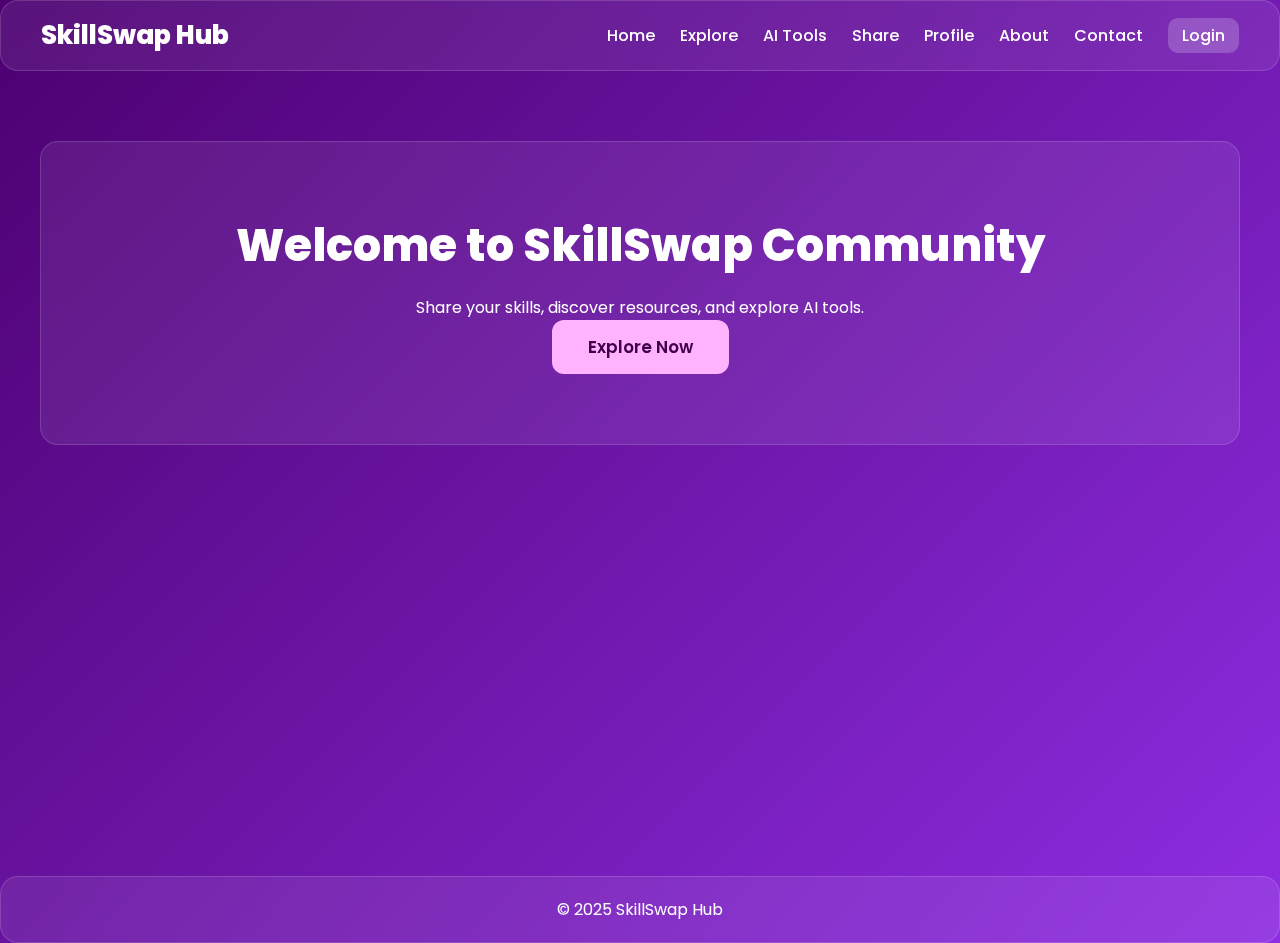
<file: index.html>
<!DOCTYPE html>
<html lang="en">
<head>
    <meta charset="UTF-8">
    <meta name="viewport" content="width=device-width, initial-scale=1.0">
    <title>SkillSwap Hub</title>

    <!-- Google Fonts -->
    <link href="https://fonts.googleapis.com/css2?family=Poppins:wght@300;400;600;800&display=swap" rel="stylesheet">

    <!-- CSS -->
    <link rel="stylesheet" href="styles.css">
</head>

<body>

    <!-- NAVBAR -->
    <nav class="navbar glass fade-drop">
        <div class="logo">SkillSwap Hub</div>
        <ul class="nav-links">
            <li data-page="home">Home</li>
            <li data-page="explore">Explore</li>
            <li data-page="ai-tools">AI Tools</li>
            <li data-page="share">Share</li>
            <li data-page="profile">Profile</li>
            <li data-page="about">About</li>
            <li data-page="contact">Contact</li>
            <li><a href="login.html" class="login-link">Login</a></li>
        </ul>
    </nav>

    <!-- HOME PAGE -->
    <section id="home" class="page active fade-in">
        <div class="hero glass">
            <h1 class="fade-up">Welcome to SkillSwap Community</h1>
            <p class="fade-up-delayed">Share your skills, discover resources, and explore AI tools.</p>
            <button class="primary-btn fade-up-delayed" data-page="explore">Explore Now</button>
        </div>
    </section>

    <!-- EXPLORE PAGE -->
    <section id="explore" class="page hidden fade-in">
        <h2 class="section-title">Explore Resources</h2>

        <div class="explore-controls">
            <input type="text" id="searchBox" class="input glass" placeholder="Search resources...">
            <select id="filterCategory" class="input glass">
                <option value="All">All</option>
                <option value="Coding">Coding</option>
                <option value="Art">Art</option>
                <option value="AI">AI</option>
            </select>
        </div>

        <div id="resourceList" class="card-container"></div>
    </section>

    <!-- AI TOOLS PAGE -->
    <section id="ai-tools" class="page hidden fade-in">
        <h2 class="section-title">AI Tools for Hobbies</h2>
        <div id="aiTools" class="card-container"></div>
    </section>

    <!-- SHARE RESOURCE PAGE -->
    <section id="share" class="page hidden fade-in">
        <h2 class="section-title">Share a Resource</h2>

        <form id="shareForm" class="glass form-box">
            <label>Title <span class="required">*</span></label>
            <input type="text" id="resourceTitle" class="input glass" required>

            <label>Link <span class="required">*</span></label>
            <input type="url" id="resourceLink" class="input glass" required>

            <label>Description <span class="required">*</span></label>
            <textarea id="resourceDesc" class="input glass" required></textarea>

            <label>Category <span class="required">*</span></label>
            <select id="resourceCategory" class="input glass">
                <option value="Coding">Coding</option>
                <option value="Art">Art</option>
                <option value="AI">AI</option>
            </select>

            <button type="submit" class="primary-btn">Add Resource</button>
        </form>
    </section>

    <!-- PROFILE PAGE -->
    <section id="profile" class="page hidden fade-in">
        <h2 class="section-title">Your Profile</h2>

        <div class="profile-box glass">
            <label>Full Name <span class="required">*</span></label>
            <input type="text" id="fullName" class="input glass">

            <label>Bio</label>
            <textarea id="bioText" class="input glass"></textarea>

            <label>Your Skills / Hobbies <span class="required">*</span></label>
            <input type="text" id="skills" class="input glass">

            <label>Photo <span class="required">*</span></label>
            <input type="file" id="photoUpload" class="input glass">

            <button id="saveProfile" class="primary-btn">Save Profile</button>
        </div>

        <div id="profilePreview" class="profile-preview"></div>
    </section>

    <!-- ABOUT PAGE -->
    <section id="about" class="page hidden fade-in">
        <h2 class="section-title">About</h2>
        <div class="glass about-box">
            <p>
                SkillSwap Hub is a platform that helps learners share community-built resources 
                and explore AI-powered tools to enhance creativity and productivity.
            </p>
        </div>
    </section>

    <!-- CONTACT PAGE -->
    <section id="contact" class="page hidden fade-in">
        <h2 class="section-title">Contact Us</h2>

        <form id="contactForm" class="glass form-box">
            <label>Email <span class="required">*</span></label>
            <input type="email" id="contactEmail" class="input glass" required>

            <label>Message <span class="required">*</span></label>
            <textarea id="contactMsg" class="input glass" required></textarea>

            <button type="submit" class="primary-btn">Send</button>
        </form>

        <div id="contactResponse"></div>
    </section>

    <!-- FOOTER -->
    <footer class="footer glass fade-up">
        <p>© 2025 SkillSwap Hub</p>
    </footer>

    <!-- SCRIPT -->
    <script src="script.js"></script>

</body>
</html>
</file>
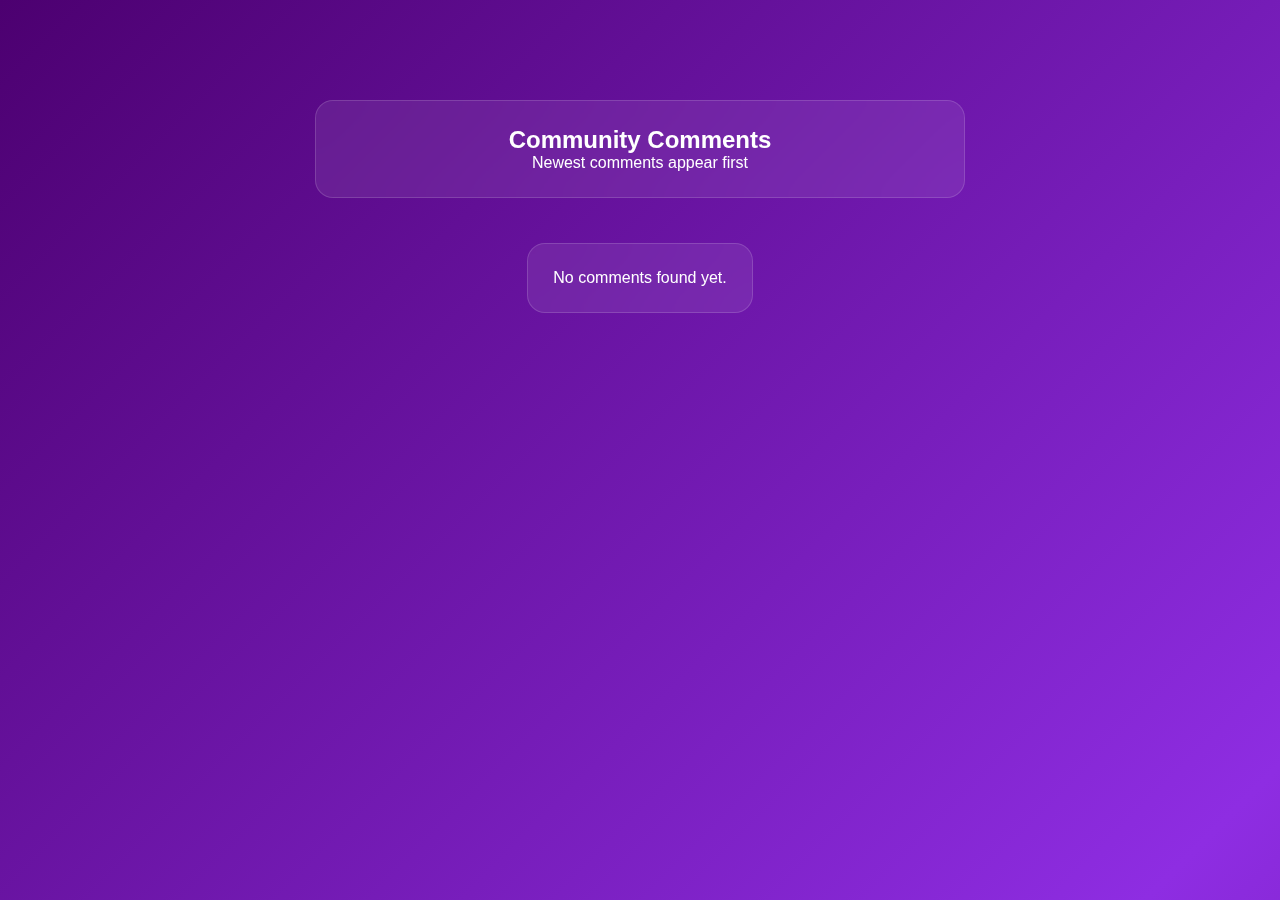
<file: comments.html>
<!DOCTYPE html>
<html lang="en">
<head>
    <meta charset="UTF-8">
    <meta name="viewport" content="width=device-width, initial-scale=1.0">
    <title>Comments | SkillSwap Hub</title>
    <link rel="stylesheet" href="styles.css">
</head>

<body>

    <section class="page active fade-in">
        
        <div class="glass" style="margin: 60px auto 20px; padding:25px; max-width:650px; text-align:center;">
            <h2 class="section-title">Community Comments</h2>
            <p>Newest comments appear first</p>
        </div>

        <div id="allComments" class="card-container" style="padding:20px;"></div>
    </section>

    <script>
        let comments = JSON.parse(localStorage.getItem("comments")) || [];

        function loadComments() {
            const wrap = document.getElementById("allComments");
            wrap.innerHTML = "";

            if (comments.length === 0) {
                wrap.innerHTML = `
                    <div class="glass" style="padding:25px; margin:auto; text-align:center;">
                        <p>No comments found yet.</p>
                    </div>`;
                return;
            }

            // Sort newest first
            comments.sort((a, b) => b.time - a.time);

            comments.forEach(c => {
                wrap.innerHTML += `
                <div class="glass fade-in" style="padding:18px;">
                    <h3 style="font-size:18px;">${c.text}</h3>
                    <p style="margin-top:10px; opacity:0.8; font-size:14px;">
                        Posted on: ${new Date(c.time).toLocaleString()}
                    </p>
                </div>
                `;
            });
        }

        loadComments();
    </script>

</body>
</html>
</file>
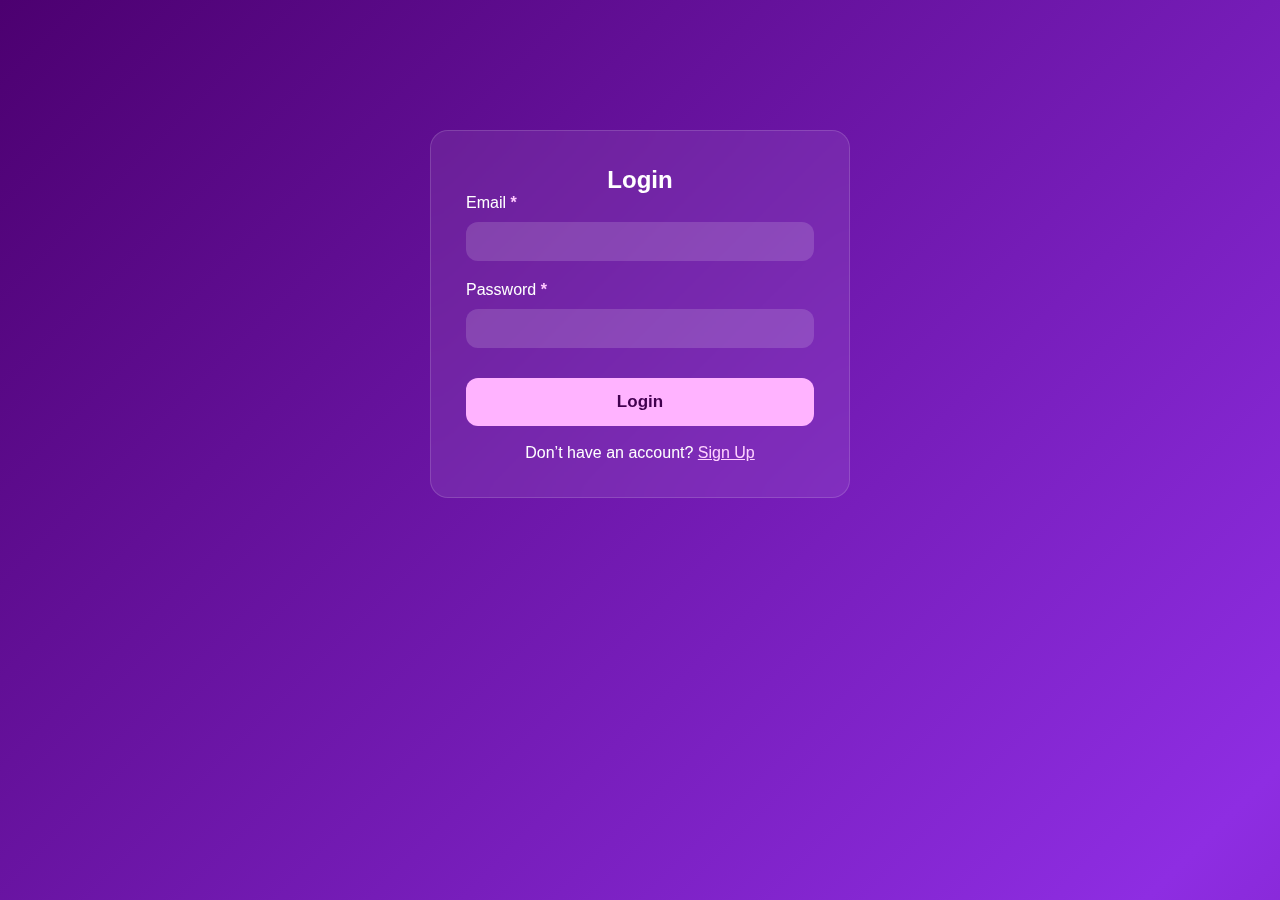
<file: login.html>
<!DOCTYPE html>
<html lang="en">
<head>
    <meta charset="UTF-8">
    <meta name="viewport" content="width=device-width, initial-scale=1.0">
    <title>Login | SkillSwap Hub</title>
    <link rel="stylesheet" href="styles.css">
</head>

<body>

    <section class="page active fade-in">
        <div class="glass" style="max-width:420px; margin:auto; margin-top:90px; padding:35px;">
            
            <h2 class="section-title" style="text-align:center;">Login</h2>

            <form id="loginForm">
                <label>Email <span class="required">*</span></label>
                <input type="email" id="loginEmail" class="input glass" required>

                <label>Password <span class="required">*</span></label>
                <input type="password" id="loginPassword" class="input glass" required>

                <button type="submit" class="primary-btn" style="width:100%; margin-top:10px;">
                    Login
                </button>
            </form>

            <p style="margin-top:18px; text-align:center;">
                Don’t have an account?  
                <a href="signup.html" style="color:#ffd2ff; text-decoration:underline;">Sign Up</a>
            </p>

        </div>
    </section>

    <script>
        document.getElementById("loginForm").addEventListener("submit", function(e){
            e.preventDefault();

            let email = loginEmail.value;
            let pass = loginPassword.value;

            let account = JSON.parse(localStorage.getItem("userAccount"));

            if(!account){
                alert("No account found. Please sign up.");
                return;
            }

            if(email === account.email && pass === account.password){
                alert("Login successful!");
                window.location.href = "index.html";
            } else {
                alert("Incorrect email or password.");
            }
        });
    </script>

</body>
</html>
</file>
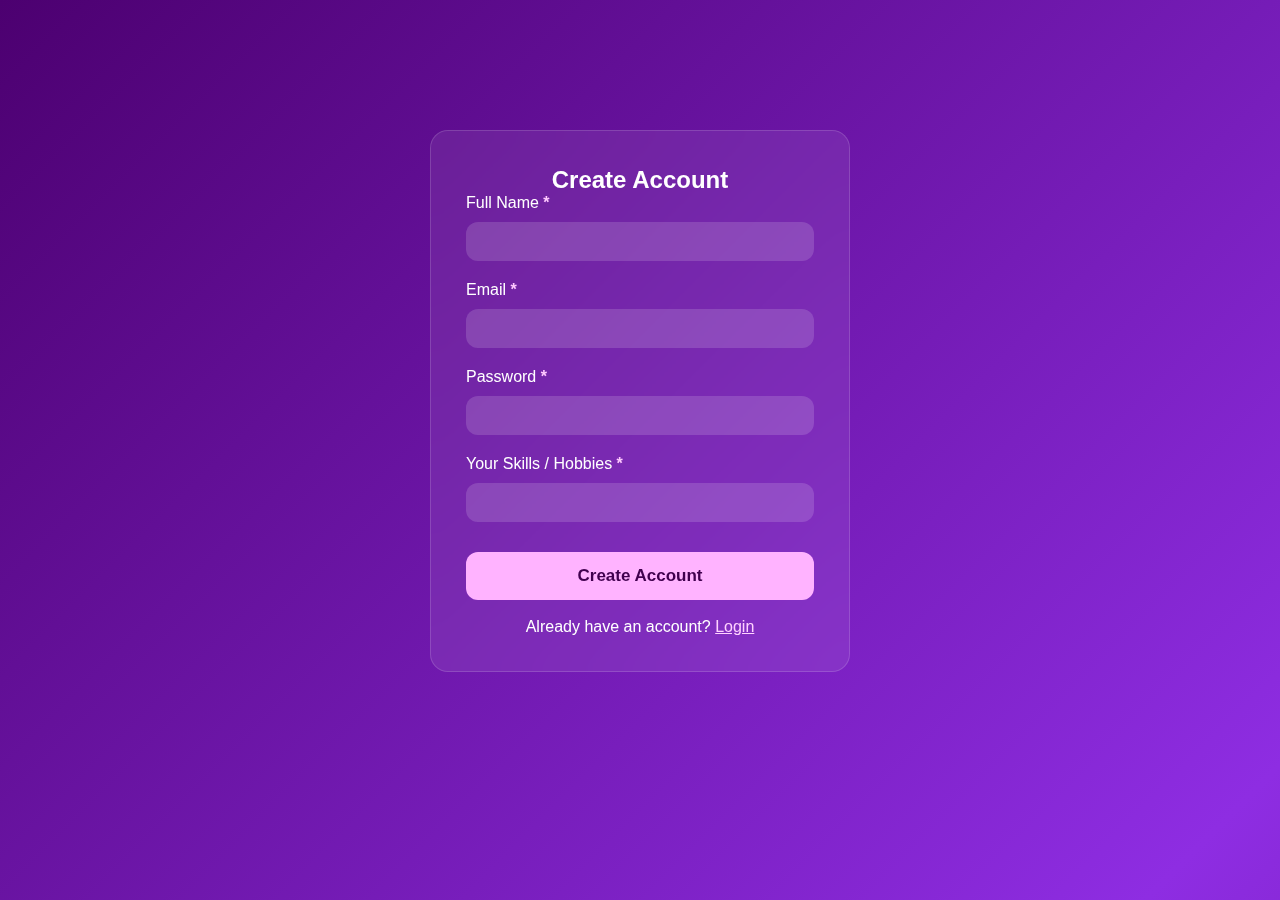
<file: signup.html>
<!DOCTYPE html>
<html lang="en">
<head>
    <meta charset="UTF-8">
    <meta name="viewport" content="width=device-width, initial-scale=1.0">
    <title>Sign Up | SkillSwap Hub</title>
    <link rel="stylesheet" href="styles.css">
</head>

<body>

    <section class="page active fade-in">
        <div class="glass" style="max-width:420px; margin:auto; margin-top:90px; padding:35px;">
            
            <h2 class="section-title" style="text-align:center;">Create Account</h2>

            <form id="signupForm">

                <label>Full Name <span class="required">*</span></label>
                <input type="text" id="signupName" class="input glass" required>

                <label>Email <span class="required">*</span></label>
                <input type="email" id="signupEmail" class="input glass" required>

                <label>Password <span class="required">*</span></label>
                <input type="password" id="signupPassword" class="input glass" required>

                <label>Your Skills / Hobbies <span class="required">*</span></label>
                <input type="text" id="signupSkills" class="input glass" required>

                <button type="submit" class="primary-btn" style="width:100%; margin-top:10px;">
                    Create Account
                </button>

            </form>

            <p style="margin-top:18px; text-align:center;">
                Already have an account?  
                <a href="login.html" style="color:#ffd2ff; text-decoration:underline;">Login</a>
            </p>

        </div>
    </section>

    <script>
        document.getElementById("signupForm").addEventListener("submit", function(e){
            e.preventDefault();

            let user = {
                name: signupName.value,
                email: signupEmail.value,
                password: signupPassword.value,
                skills: signupSkills.value
            };

            localStorage.setItem("userAccount", JSON.stringify(user));

            alert("Account created successfully!");
            window.location.href = "login.html";
        });
    </script>

</body>
</html>
</file>
<file: styles.css>
/* ---------------------------------------------------
   GLOBAL SETTINGS
-----------------------------------------------------*/
* {
    margin: 0;
    padding: 0;
    box-sizing: border-box;
    font-family: "Poppins", sans-serif;
}

body {
    background: linear-gradient(135deg, #4c0070, #8e2de2, #4c0070);
    background-size: 200% 200%;
    animation: bgMove 18s ease infinite;
    color: white;
    overflow-x: hidden;
}

/* Smooth animated gradient */
@keyframes bgMove {
    0% { background-position: 0% 0%; }
    50% { background-position: 100% 100%; }
    100% { background-position: 0% 0%; }
}

a { color: white; text-decoration: none; }


/* ---------------------------------------------------
   GLASSMORPHISM ELEMENT
-----------------------------------------------------*/
.glass {
    background: rgba(255, 255, 255, 0.08);
    border-radius: 18px;
    backdrop-filter: blur(15px);
    border: 1px solid rgba(255, 255, 255, 0.15);
    padding: 20px;
}


/* ---------------------------------------------------
   NAVBAR
-----------------------------------------------------*/
.navbar {
    width: 100%;
    padding: 15px 40px;
    display: flex;
    justify-content: space-between;
    align-items: center;
    position: sticky;
    top: 0;
    z-index: 999;
}

.logo {
    font-size: 26px;
    font-weight: 800;
}

.nav-links {
    display: flex;
    gap: 25px;
    list-style: none;
}

.nav-links li {
    cursor: pointer;
    font-weight: 500;
    transition: 0.3s ease;
}

.nav-links li:hover {
    transform: scale(1.1);
    color: #ffb4ff;
}

.login-link {
    padding: 6px 14px;
    background: rgba(255, 255, 255, 0.2);
    border-radius: 10px;
}


/* ---------------------------------------------------
   PAGE TRANSITIONS
-----------------------------------------------------*/
.page {
    width: 100%;
    padding: 40px;
    min-height: 85vh;
    display: none;
}

.page.active { display: block; }

/* Fade-in animation */
.fade-in {
    animation: fadeIn 0.6s ease;
}

@keyframes fadeIn {
    from { opacity: 0; transform: translateY(10px); }
    to   { opacity: 1; transform: translateY(0); }
}


/* Navbar drop fade */
.fade-drop {
    animation: fadeDrop 0.7s ease;
}

@keyframes fadeDrop {
    from { opacity: 0; transform: translateY(-20px); }
    to   { opacity: 1; transform: translateY(0); }
}

/* Fade-up for hero content */
.fade-up {
    animation: fadeUp 0.8s ease;
}
.fade-up-delayed {
    animation: fadeUp 1.2s ease;
}

@keyframes fadeUp {
    from { opacity: 0; transform: translateY(20px); }
    to   { opacity: 1; transform: translateY(0); }
}


/* ---------------------------------------------------
   HERO SECTION
-----------------------------------------------------*/
.hero {
    text-align: center;
    padding: 70px 30px;
    margin-top: 30px;
}

.hero h1 {
    font-size: 45px;
    font-weight: 800;
    margin-bottom: 15px;
}


/* ---------------------------------------------------
   BUTTONS
-----------------------------------------------------*/
.primary-btn {
    padding: 14px 36px;
    border: none;
    background: #ffb3ff;
    border-radius: 12px;
    font-size: 17px;
    color: #40004e;
    font-weight: 600;
    cursor: pointer;
    transition: 0.25s ease;
}

.primary-btn:hover {
    transform: scale(1.07);
    box-shadow: 0 0 15px #ffb3ff;
}


/* ---------------------------------------------------
   INPUTS & FORMS
-----------------------------------------------------*/
.input {
    width: 100%;
    padding: 12px;
    margin: 10px 0 20px;
    border-radius: 12px;
    border: none;
    outline: none;
    color: white;
}

.input:focus {
    box-shadow: 0 0 10px #d277ff;
}

textarea {
    min-height: 90px;
}

.required {
    color: #ffc9ff;
    font-weight: 700;
}


/* ---------------------------------------------------
   CARD CONTAINERS
-----------------------------------------------------*/
.card-container {
    display: grid;
    grid-template-columns: repeat(auto-fit, minmax(260px, 1fr));
    gap: 25px;
    margin-top: 25px;
}

.resource-card,
.ai-card {
    padding: 20px;
    border-radius: 16px;
    transition: 0.25s ease;
}

.resource-card:hover,
.ai-card:hover {
    transform: translateY(-6px);
    box-shadow: 0 0 18px rgba(255, 184, 255, 0.4);
}


/* ---------------------------------------------------
   COMMENT BOX UNDER CARDS
-----------------------------------------------------*/
.comment-box {
    margin-top: 15px;
}

.comment-input {
    width: 100%;
    padding: 10px;
    border-radius: 12px;
    background: rgba(255,255,255,0.15);
    border: 1px solid rgba(255,255,255,0.2);
    color: white;
}

.comment-btn {
    margin-top: 10px;
    width: 100%;
    padding: 8px;
    background: #ffd6ff;
    color: #4c0061;
    border: none;
    border-radius: 10px;
    cursor: pointer;
    transition: 0.25s ease;
}

.comment-btn:hover {
    transform: scale(1.05);
}


/* ---------------------------------------------------
   FORM CONTAINERS
-----------------------------------------------------*/
.form-box {
    max-width: 550px;
    margin: auto;
    margin-top: 20px;
}


/* ---------------------------------------------------
   PROFILE PREVIEW
-----------------------------------------------------*/
.profile-preview {
    margin-top: 25px;
    padding: 20px;
    background: rgba(255,255,255,0.12);
    border-radius: 15px;
}

.profile-preview img {
    width: 130px;
    height: 130px;
    border-radius: 15px;
    margin-bottom: 20px;
}


/* ---------------------------------------------------
   ABOUT / CONTACT
-----------------------------------------------------*/
.about-box {
    max-width: 700px;
    margin: auto;
}


/* ---------------------------------------------------
   FOOTER
-----------------------------------------------------*/
.footer {
    margin-top: 40px;
    text-align: center;
    padding: 20px;
}


/* ---------------------------------------------------
   RESPONSIVE DESIGN
-----------------------------------------------------*/
@media (max-width: 768px) {
    .nav-links {
        flex-wrap: wrap;
        justify-content: center;
        gap: 15px;
    }

    .hero h1 {
        font-size: 34px;
    }

    body {
        padding-bottom: 60px;
    }
}
</file>
